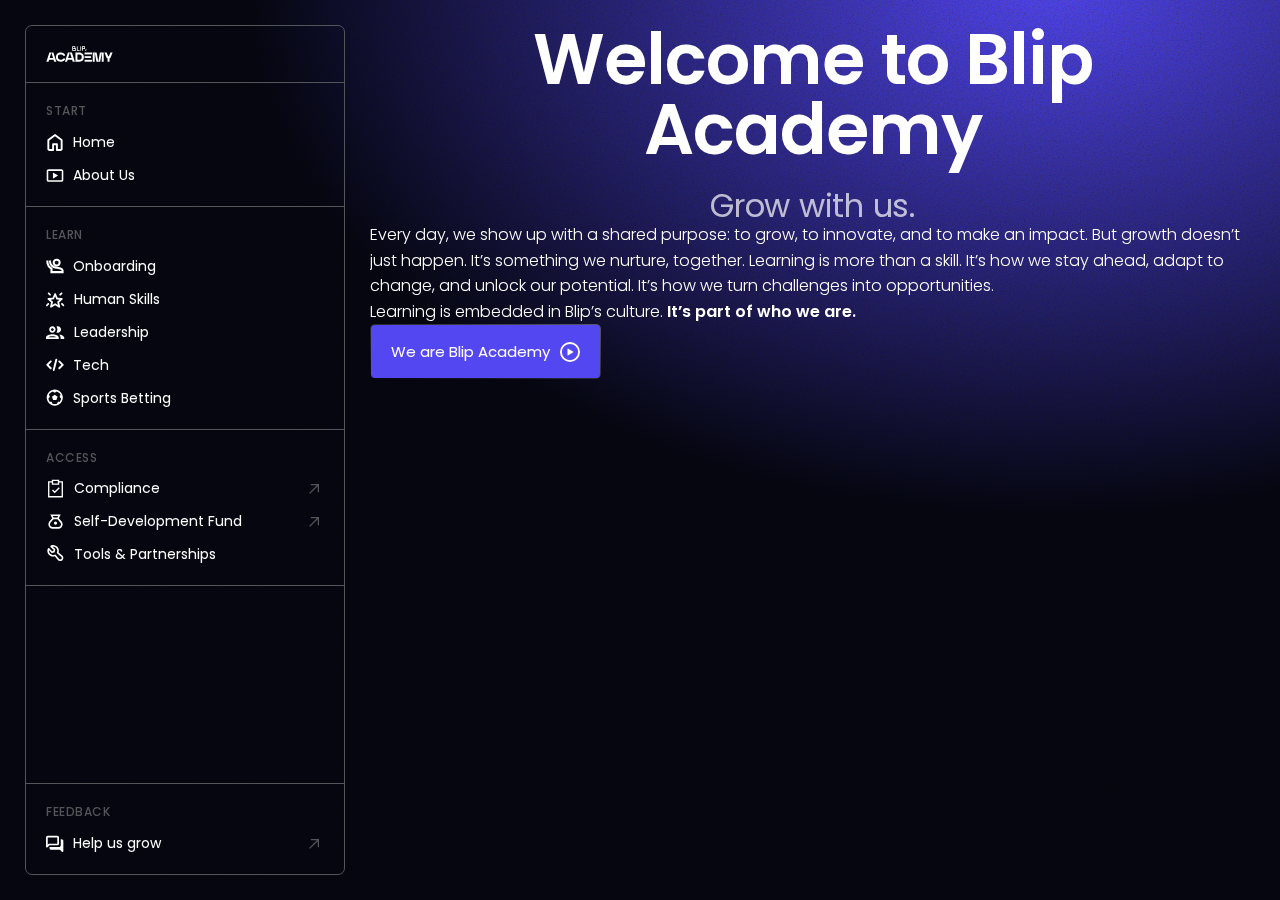
<file: public/index.html>
<!DOCTYPE html>
<html lang="en">

<head>
  <meta charset="utf-8" />
  <title>Blip Academy</title>
  <meta name="viewport" content="width=device-width, initial-scale=1.0" />
  <link rel="stylesheet" href="css/main.css" />
  <link rel="stylesheet" href="css/home.css" />
</head>

<body>
  <div class="main">
    <div class="main-section">
      <div class="hero-header">
        <h1>Welcome to Blip Academy</h1>
        <h2>Grow with us.</h2>
      </div>
      <span class="hero-description">Every day, we show up with a shared purpose: to grow, to innovate, and to make an
        impact. But growth doesn’t just happen. It’s something we nurture, together. Learning is more than a skill. It’s
        how we stay ahead, adapt to change, and unlock our potential. It’s how we turn challenges into opportunities.
        <br>Learning is embedded in Blip’s culture. <strong>It’s part of who we are.</strong></span>
      <div class="hero-btn">
        <span class="hero-btn-text">We are Blip Academy</span>
        <div class="hero-btn-icon"></div>
      </div>
    </div>
  </div>
  <script type="module" src="js/main.js"></script>
</body>

</html>
</file>
<file: public/css/main.css>
@import url('https://fonts.googleapis.com/css2?family=Poppins:ital,wght@0,100;0,200;0,300;0,400;0,500;0,600;0,700;0,800;0,900;1,100;1,200;1,300;1,400;1,500;1,600;1,700;1,800;1,900&display=swap');

:root {
    --primary: 83, 71, 242;
    --black: 5, 6, 16;
    --gray: 83, 86, 89;
    --white: 255, 255, 255;
}

* {
    margin: 0;
    padding: 0;
    box-sizing: border-box;
}

body {
    display: flex;
    align-items: flex-start;
    gap: 25px;
    font-family: "Poppins", sans-serif;
    height: 100vh;
    color: rgb(var(--white));
    background: radial-gradient(62.74% 59.4% at 81.88% -2.15%, rgb(var(--primary)) 0%, rgb(var(--black)) 100%);
}

body::before {
    content: "";
    background-color: transparent;
    background-image: url("data:image/svg+xml,%3Csvg xmlns='http://www.w3.org/2000/svg' viewBox='0 0 600 600'%3E%3Cfilter id='a'%3E%3CfeTurbulence type='fractalNoise' baseFrequency='.65' numOctaves='3' stitchTiles='stitch'/%3E%3C/filter%3E%3Crect width='100%25' height='100%25' filter='url(%23a)' fill='%23000000'/%3E%3C/svg%3E");
    background-repeat: repeat;
    background-size: 600px;
    opacity: 1;
    position: fixed;
    top: 0;
    left: 0;
    width: 100%;
    height: 100%;
    z-index: -1;
    pointer-events: none;
    filter: brightness(1.2);
    mix-blend-mode: multiply;
}

a {
    color: inherit;
    text-decoration: none;
}

h1 {
    color: rgb(var(--white));
    font-size: 70px;
    font-style: normal;
    font-weight: 600;
    line-height: 1;
    letter-spacing: -1px;
}

h2 {
    color: rgba(var(--white), 0.7);
    font-size: 32px;
    font-style: normal;
    font-weight: 400;
    line-height: 1;
    letter-spacing: -0.24px;
}

.sidebar {
    display: flex;
    flex-direction: column;
    align-items: flex-start;
    flex: 0 0 320px;
    margin-top: 25px;
    margin-left: 25px;
    height: calc(100% - 50px);
    border: 1px solid rgb(var(--gray));
    border-radius: 7px;
    overflow: hidden;
}

.sidebar-section {
    display: flex;
    flex-direction: column;
    align-items: flex-start;
    gap: 12px;
    width: 100%;
    padding: 20px;
    border-bottom: 1px solid rgb(var(--gray));
}

.sidebar-section:last-child {
    margin-top: auto;
    border-top: 1px solid rgb(var(--gray));
    border-bottom: none;
}

.sidebar-section a {
    width: 100%;
    height: fit-content;
    display: flex;
}

.sidebar-logo {
    width: auto;
    height: 16px;
}

.sidebar-section .sidebar-title {
    color: rgb(var(--gray));
    font-size: 12px;
    font-style: normal;
    font-weight: 500;
    line-height: 140%;
    letter-spacing: 0.5px;
    text-transform: uppercase;
}

.sidebar-link {
    display: flex;
    align-content: flex-start;
    align-items: center;
    gap: 9px;
    width: 100%;
    height: fit-content;
}

.sidebar-link:hover {
    cursor: pointer;
}

.sidebar-link:hover .sidebar-link-icon {
    background-color: rgb(var(--primary));
    filter: brightness(1.2);
}

.sidebar-link:hover .sidebar-link-open {
    background-color: rgb(var(--white));
}

.sidebar-link .sidebar-link-icon {
    display: inline-block;
    background-color: rgb(var(--white));
    -webkit-mask-image: var(--svg);
    mask-image: var(--svg);
    -webkit-mask-repeat: no-repeat;
    mask-repeat: no-repeat;
    -webkit-mask-size: 100% 100%;
    mask-size: 100% 100%;
}

.sidebar-link-icon.icon-home {
    width: 18px;
    height: 18px;
    --svg: url("../assets/icon_home.svg");
}

.sidebar-link-icon.icon-about {
    width: 18px;
    height: 18px;
    --svg: url("../assets/icon_about.svg");
}

.sidebar-link-icon.icon-onboarding {
    width: 18px;
    height: 18px;
    --svg: url("../assets/icon_onboarding.svg");
}

.sidebar-link-icon.icon-human {
    width: 19px;
    height: 19px;
    --svg: url("../assets/icon_human.svg");
}

.sidebar-link-icon.icon-leadership {
    width: 19px;
    height: 19px;
    --svg: url("../assets/icon_leadership.svg");
}

.sidebar-link-icon.icon-tech {
    width: 18px;
    height: 18px;
    --svg: url("../assets/icon_tech.svg");
}

.sidebar-link-icon.icon-sports {
    width: 18px;
    height: 18px;
    --svg: url("../assets/icon_sports.svg");
}

.sidebar-link-icon.icon-compliance {
    width: 19px;
    height: 19px;
    --svg: url("../assets/icon_compliance.svg");
}

.sidebar-link-icon.icon-sdf {
    width: 19px;
    height: 19px;
    --svg: url("data:image/svg+xml,%3Csvg xmlns='http://www.w3.org/2000/svg' viewBox='0 0 24 24'%3E%3Cpath fill='%23000' d='M8.4 21q-2.275 0-3.838-1.562T3 15.6q0-.95.325-1.85t.925-1.625L7.8 7.85L5.375 3h13.25L16.2 7.85l3.55 4.275q.6.725.925 1.625T21 15.6q0 2.275-1.575 3.838T15.6 21zm3.6-5q-.825 0-1.412-.587T10 14t.588-1.412T12 12t1.413.588T14 14t-.587 1.413T12 16M9.625 7h4.75l1-2h-6.75zM8.4 19h7.2q1.425 0 2.413-.987T19 15.6q0-.6-.213-1.162t-.587-1.013L14.525 9H9.5l-3.7 4.4q-.375.45-.587 1.025T5 15.6q0 1.425.988 2.413T8.4 19'/%3E%3C/svg%3E");
}

.sidebar-link-icon.icon-tools {
    width: 19px;
    height: 19px;
    --svg: url("../assets/icon_tools.svg");
}

.sidebar-link-icon.icon-feedback {
    width: 18px;
    height: 18px;
    --svg: url("../assets/icon_feedback.svg");
}

.sidebar-link .sidebar-link-text {
    color: rgb(var(--white));
    font-size: 14px;
    font-style: normal;
}

.sidebar-link .sidebar-link-open {
    display: inline-block;
    margin-left: auto;
    width: 20px;
    height: 20px;
    --svg: url("data:image/svg+xml,%3Csvg xmlns='http://www.w3.org/2000/svg' viewBox='0 0 16 16'%3E%3Cpath fill='%23000' fill-rule='evenodd' d='M5.5 4H12v6.5h-1V5.707l-6.146 6.147l-.708-.708L10.293 5H5.5z' clip-rule='evenodd'/%3E%3C/svg%3E");
    background-color: rgb(var(--gray));
    -webkit-mask-image: var(--svg);
    mask-image: var(--svg);
    -webkit-mask-repeat: no-repeat;
    mask-repeat: no-repeat;
    -webkit-mask-size: 100% 100%;
    mask-size: 100% 100%;
}

.main {
    padding-top: 25px;
    padding-right: 25px;
    flex: 1;
    height: 100%;
    overflow-y: auto;
    scrollbar-color: rgba(var(--white), 0.8) transparent;
    scrollbar-width: thin;
    scroll-behavior: smooth;
}
</file>
<file: public/css/home.css>
.hero-section {
    display: flex;
    flex-direction: column;
    align-items: center;
    gap: 50px;
    width: 100%;
    height: fit-content;
    padding: 70px 5%;
}

.hero-header {
    display: flex;
    flex-direction: column;
    align-items: center;
    text-align: center;
    gap: 25px;
}

.hero-description {
    text-align: center;
    max-width: 880px;
    font-size: 16px;
    font-style: normal;
    font-weight: 300;
    line-height: 160%;
}

.hero-description strong {
    font-weight: 600;
}

.hero-btn {
    display: flex;
    align-items: center;
    justify-content: center;
    width: fit-content;
    height: fit-content;
    padding: 15px 20px;
    gap: 10px;
    border-radius: 5px;
    border: 1px solid transparent;
    background: linear-gradient(rgb(var(--primary)), rgb(var(--primary))) padding-box,
        linear-gradient(to top right, rgb(var(--black)), rgba(var(--white), 0.3)) border-box;
    color: rgb(var(--white));
    font-size: 15px;
    font-style: normal;
    font-weight: 400;
    transition: all 0.4s ease;
}

.hero-btn .hero-btn-icon {
    width: 20px;
    height: 20px;
    --svg: url("data:image/svg+xml,%3Csvg xmlns='http://www.w3.org/2000/svg' viewBox='0 0 16 16'%3E%3Cpath fill='%23000' d='M8 0a8 8 0 1 1 0 16A8 8 0 0 1 8 0M1.5 8a6.5 6.5 0 1 0 13 0a6.5 6.5 0 0 0-13 0m4.879-2.773l4.264 2.559a.25.25 0 0 1 0 .428l-4.264 2.559A.25.25 0 0 1 6 10.559V5.442a.25.25 0 0 1 .379-.215'/%3E%3C/svg%3E");
    display: inline-block;
    background-color: rgb(var(--white));
    -webkit-mask-image: var(--svg);
    mask-image: var(--svg);
    -webkit-mask-repeat: no-repeat;
    mask-repeat: no-repeat;
    -webkit-mask-size: 100% 100%;
    mask-size: 100% 100%;
}

.hero-btn:hover {
    border: 1px solid rgba(var(--white), 0.2);
    cursor: pointer;
    filter: brightness(1.1);
}

.cta-section {
    display: flex;
    flex-direction: column;
    align-items: center;
    gap: 50px;
    width: 100%;
    height: fit-content;
    padding: 50px 10% 25px 10%;
}

.cta-cards {
    display: grid;
    grid-template-columns: repeat(2, 1fr);
    gap: 25px;
    width: 100%;
    height: fit-content;
}

.cta-card {
    display: flex;
    flex-direction: column;
    width: 100%;
    height: fit-content;
    border-radius: 7px;
    border: 1px solid rgb(var(--gray));
    background-color: rgb(var(--black));
    overflow: hidden;
    transition: all 0.4s ease;
}

.cta-card-section {
    display: flex;
    flex-direction: column;
    padding: 25px 15% 25px 25px;
    border-bottom: 1px solid rgb(var(--gray));
    gap: 20px;
}

.cta-card-section:first-child {
    padding: 0;
}

.cta-card-section:last-child {
    padding: 0;
    border-bottom: none;
}

.cta-card-image {
    position: relative;
    width: 100%;
    aspect-ratio: 16 / 5;
    overflow: hidden;
    display: flex;
    align-items: center;
    justify-content: center;
}

.cta-card-image img {
    width: 100%;
    height: 100%;
    object-fit: cover;
    object-position: center;
}

.cta-card-image::after {
    content: "";
    position: absolute;
    inset: 0;
    background: linear-gradient(to bottom left,
            rgba(0, 0, 0, 0) 0%,
            rgba(0, 0, 0, 0.0) 45%,
            rgba(0, 0, 0, 0.4) 60%,
            rgba(0, 0, 0, 0.9) 100%);
    pointer-events: none;
}

.cta-card-description {
    font-size: 14px;
    font-style: normal;
    font-weight: 400;
    line-height: 160%;
}

.cta-card-action {
    display: flex;
    justify-content: space-between;
    align-items: center;
    width: 100%;
    height: fit-content;
}

.cta-card-action-text {
    flex: 1;
    padding: 15px;
    padding-left: 25px;
    color: rgb(var(--gray));
    font-size: 12px;
    font-style: normal;
    font-weight: 500;
    line-height: 140%;
    letter-spacing: 0.5px;
    transition: color 0.4s ease;
    position: relative;
    overflow: hidden;
}

.cta-card-action-text::before {
    content: "";
    position: absolute;
    top: 0;
    left: 0;
    width: 100%;
    height: 100%;
    background-color: rgba(var(--gray), 0.1);
    transform: scaleX(0);
    transform-origin: left;
    transition: transform 0.4s ease 0.3s;
    z-index: -1;
}

.cta-card-action-btn {
    display: flex;
    justify-content: center;
    align-items: center;
    padding: 15px;
    border-left: 1px solid rgb(var(--gray));
    position: relative;
    overflow: hidden;
    transition: color 0.4s ease, background-color 0.3s ease 0.4s;
}

.cta-card-action-btn::before {
    content: "";
    position: absolute;
    top: 0;
    left: 0;
    width: 100%;
    height: 100%;
    background-color: rgba(var(--gray), 0.1);
    opacity: 0;
    transition: opacity 0.3s ease 0s;
    z-index: -1;
}

.cta-card-action-icon {
    display: inline-block;
    background-color: rgb(var(--gray));
    -webkit-mask-image: var(--svg);
    mask-image: var(--svg);
    -webkit-mask-repeat: no-repeat;
    mask-repeat: no-repeat;
    -webkit-mask-size: 100% 100%;
    mask-size: 100% 100%;
    width: 16px;
    height: 16px;
    --svg: url("../assets/icon_arrow.svg");
}

.cta-card:hover {
    cursor: pointer;
}

.cta-card:hover .cta-card-action-text,
.cta-card:hover .cta-card-action-btn {
    color: rgb(var(--white));
}

.cta-card:hover .cta-card-action-text::before {
    transform: scaleX(1);
    transition: transform 0.4s ease 0s;
}

.cta-card:hover .cta-card-action-btn::before {
    opacity: 1;
    transition: opacity 0.3s ease 0.4s;
}

.cta-card:hover .cta-card-action-text,
.cta-card:hover .cta-card-action-btn {
    background-color: rgba(var(--gray), 0.1);
    color: rgb(var(--white));
}

.cta-card:hover .cta-card-action-icon {
    background-color: rgb(var(--white));
}

.cta-card.disabled {
    opacity: 0.6;
    cursor: not-allowed;
}

.cta-card.disabled .cta-card-image {
    filter: grayscale(100%);
}

.cta-card.disabled .cta-card-action-text {
    text-transform: uppercase;
}

.cta-card.disabled:hover {
    cursor: not-allowed;
}

.cta-card.disabled:hover .cta-card-action-text,
.cta-card.disabled:hover .cta-card-action-btn {
    color: rgb(var(--gray));
    background-color: transparent;
}

.cta-card.disabled:hover .cta-card-action-text::before {
    transform: scaleX(0);
}

.cta-card.disabled:hover .cta-card-action-btn::before {
    opacity: 0;
}

.cta-card.disabled:hover .cta-card-action-icon {
    background-color: rgb(var(--gray));
}
</file>
